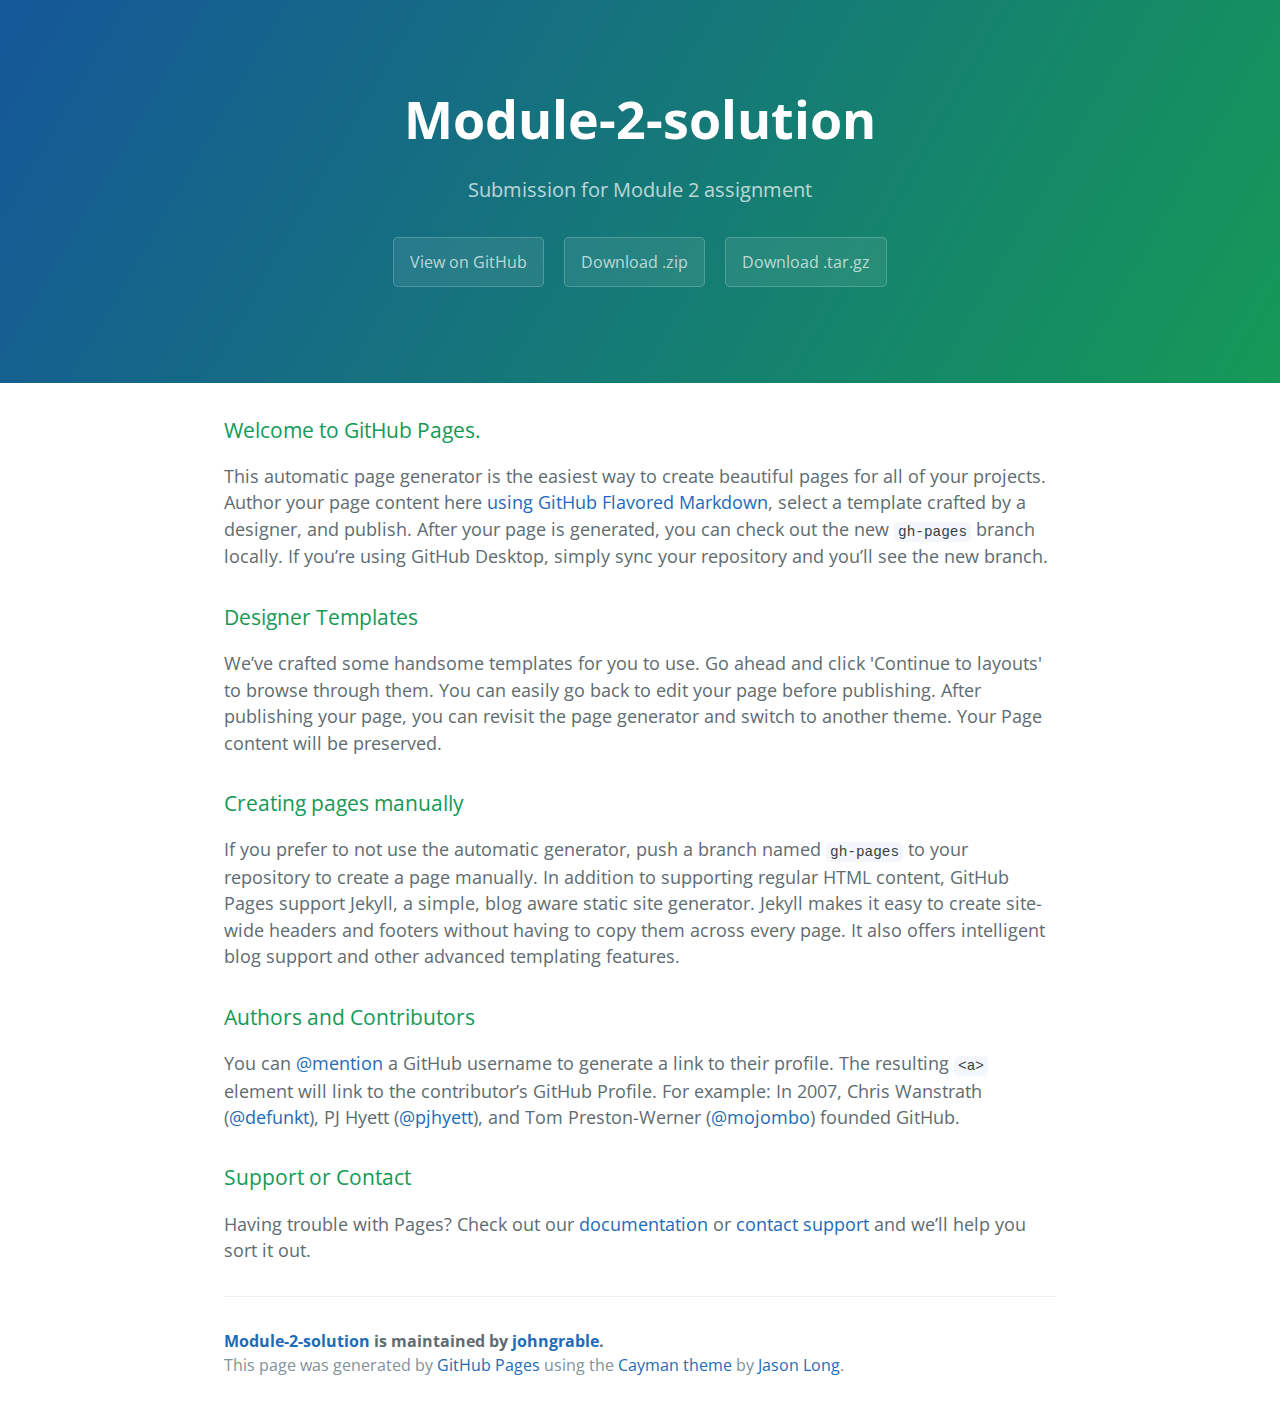
<file: index.html>
<!DOCTYPE html>
<html lang="en-us">
  <head>
    <meta charset="UTF-8">
    <title>Module-2-solution by johngrable</title>
    <meta name="viewport" content="width=device-width, initial-scale=1">
    <link rel="stylesheet" type="text/css" href="stylesheets/normalize.css" media="screen">
    <link href='https://fonts.googleapis.com/css?family=Open+Sans:400,700' rel='stylesheet' type='text/css'>
    <link rel="stylesheet" type="text/css" href="stylesheets/stylesheet.css" media="screen">
    <link rel="stylesheet" type="text/css" href="stylesheets/github-light.css" media="screen">
  </head>
  <body>
    <section class="page-header">
      <h1 class="project-name">Module-2-solution</h1>
      <h2 class="project-tagline">Submission for Module 2 assignment</h2>
      <a href="https://github.com/johngrable/Module-2-Solution" class="btn">View on GitHub</a>
      <a href="https://github.com/johngrable/Module-2-Solution/zipball/master" class="btn">Download .zip</a>
      <a href="https://github.com/johngrable/Module-2-Solution/tarball/master" class="btn">Download .tar.gz</a>
    </section>

    <section class="main-content">
      <h3>
<a id="welcome-to-github-pages" class="anchor" href="#welcome-to-github-pages" aria-hidden="true"><span aria-hidden="true" class="octicon octicon-link"></span></a>Welcome to GitHub Pages.</h3>

<p>This automatic page generator is the easiest way to create beautiful pages for all of your projects. Author your page content here <a href="https://guides.github.com/features/mastering-markdown/">using GitHub Flavored Markdown</a>, select a template crafted by a designer, and publish. After your page is generated, you can check out the new <code>gh-pages</code> branch locally. If you’re using GitHub Desktop, simply sync your repository and you’ll see the new branch.</p>

<h3>
<a id="designer-templates" class="anchor" href="#designer-templates" aria-hidden="true"><span aria-hidden="true" class="octicon octicon-link"></span></a>Designer Templates</h3>

<p>We’ve crafted some handsome templates for you to use. Go ahead and click 'Continue to layouts' to browse through them. You can easily go back to edit your page before publishing. After publishing your page, you can revisit the page generator and switch to another theme. Your Page content will be preserved.</p>

<h3>
<a id="creating-pages-manually" class="anchor" href="#creating-pages-manually" aria-hidden="true"><span aria-hidden="true" class="octicon octicon-link"></span></a>Creating pages manually</h3>

<p>If you prefer to not use the automatic generator, push a branch named <code>gh-pages</code> to your repository to create a page manually. In addition to supporting regular HTML content, GitHub Pages support Jekyll, a simple, blog aware static site generator. Jekyll makes it easy to create site-wide headers and footers without having to copy them across every page. It also offers intelligent blog support and other advanced templating features.</p>

<h3>
<a id="authors-and-contributors" class="anchor" href="#authors-and-contributors" aria-hidden="true"><span aria-hidden="true" class="octicon octicon-link"></span></a>Authors and Contributors</h3>

<p>You can <a href="https://help.github.com/articles/basic-writing-and-formatting-syntax/#mentioning-users-and-teams" class="user-mention">@mention</a> a GitHub username to generate a link to their profile. The resulting <code>&lt;a&gt;</code> element will link to the contributor’s GitHub Profile. For example: In 2007, Chris Wanstrath (<a href="https://github.com/defunkt" class="user-mention">@defunkt</a>), PJ Hyett (<a href="https://github.com/pjhyett" class="user-mention">@pjhyett</a>), and Tom Preston-Werner (<a href="https://github.com/mojombo" class="user-mention">@mojombo</a>) founded GitHub.</p>

<h3>
<a id="support-or-contact" class="anchor" href="#support-or-contact" aria-hidden="true"><span aria-hidden="true" class="octicon octicon-link"></span></a>Support or Contact</h3>

<p>Having trouble with Pages? Check out our <a href="https://help.github.com/pages">documentation</a> or <a href="https://github.com/contact">contact support</a> and we’ll help you sort it out.</p>

      <footer class="site-footer">
        <span class="site-footer-owner"><a href="https://github.com/johngrable/Module-2-Solution">Module-2-solution</a> is maintained by <a href="https://github.com/johngrable">johngrable</a>.</span>

        <span class="site-footer-credits">This page was generated by <a href="https://pages.github.com">GitHub Pages</a> using the <a href="https://github.com/jasonlong/cayman-theme">Cayman theme</a> by <a href="https://twitter.com/jasonlong">Jason Long</a>.</span>
      </footer>

    </section>

  
  </body>
</html>
</file>
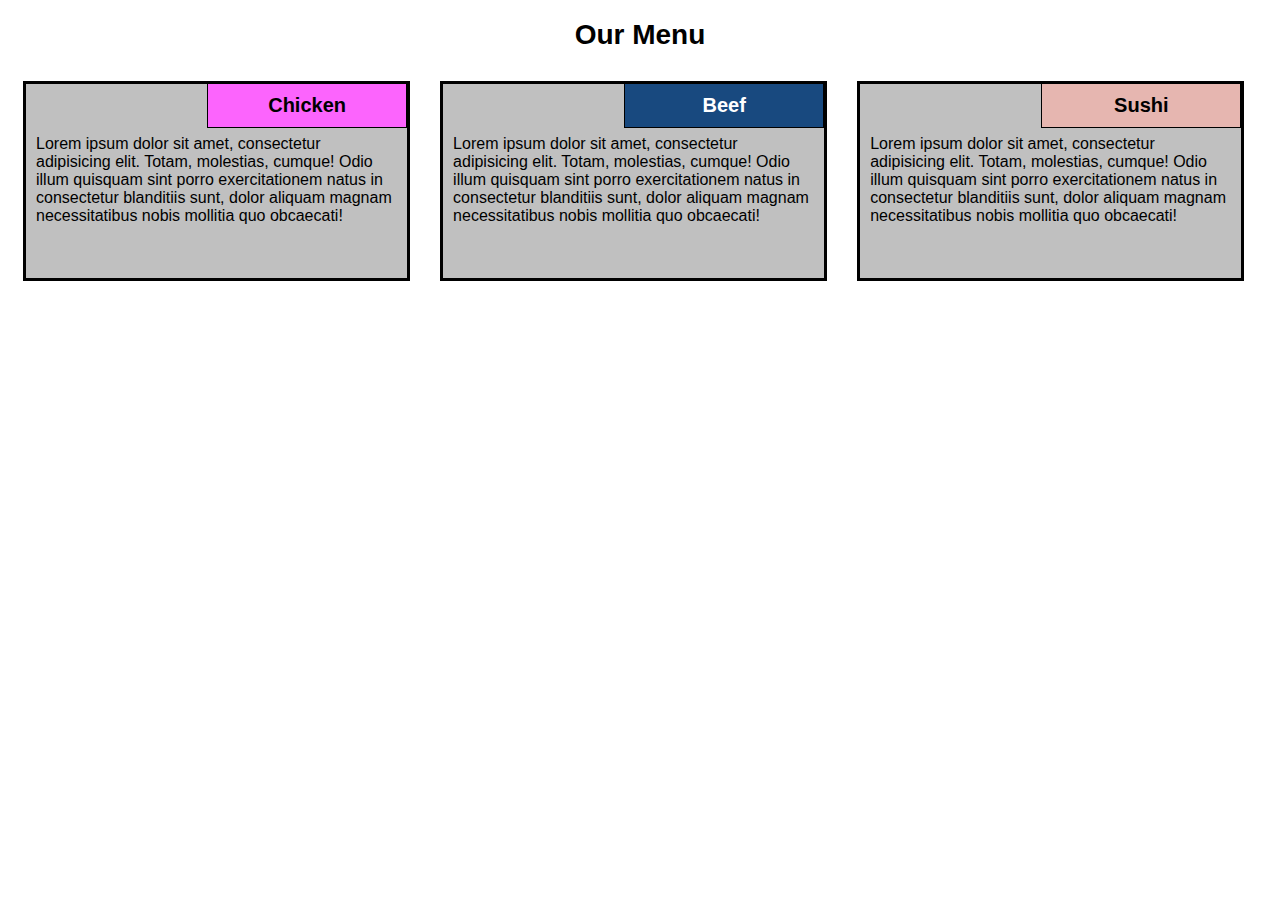
<file: solution/index.html>
<!DOCTYPE html>
<html>
<head>
<meta charset="utf-8">
<meta name="viewport" content="width=device-width, initial-scale=1">

	<title>Module 2 Solution</title>
<link rel="stylesheet" type="text/css" href="styles.css">


<body>
<h1> Our Menu </h1>

<div class="row">            
 <div class="col-lg-4 col-md-6 col-sm-12">
   <div class="section">                    
      <h2 class="chicken">Chicken</h2>
      <p>Lorem ipsum dolor sit amet, consectetur adipisicing elit. Totam, molestias, cumque! Odio illum quisquam sint porro exercitationem natus in consectetur blanditiis sunt, dolor aliquam magnam necessitatibus nobis mollitia quo obcaecati!</p>
   </div>
 </div>  

 <div class="row">            
 <div class="col-lg-4 col-md-6 col-sm-12">
   <div class="section">                    
      <h2 class="beef">Beef</h2>
      <p>Lorem ipsum dolor sit amet, consectetur adipisicing elit. Totam, molestias, cumque! Odio illum quisquam sint porro exercitationem natus in consectetur blanditiis sunt, dolor aliquam magnam necessitatibus nobis mollitia quo obcaecati!</p>
   </div>
 </div>  

 <div class="row">            
 <div class="col-lg-4 col-md-12 col-sm-12">
   <div class="section">                    
      <h2 class="sushi">Sushi</h2>
      <p>Lorem ipsum dolor sit amet, consectetur adipisicing elit. Totam, molestias, cumque! Odio illum quisquam sint porro exercitationem natus in consectetur blanditiis sunt, dolor aliquam magnam necessitatibus nobis mollitia quo obcaecati!</p>
   </div>
 </div>  




</body>
</html>
</file>
<file: stylesheets/stylesheet.css>
* {
  box-sizing: border-box; }

body {
  padding: 0;
  margin: 0;
  font-family: "Open Sans", "Helvetica Neue", Helvetica, Arial, sans-serif;
  font-size: 16px;
  line-height: 1.5;
  color: #606c71; }

a {
  color: #1e6bb8;
  text-decoration: none; }
  a:hover {
    text-decoration: underline; }

.btn {
  display: inline-block;
  margin-bottom: 1rem;
  color: rgba(255, 255, 255, 0.7);
  background-color: rgba(255, 255, 255, 0.08);
  border-color: rgba(255, 255, 255, 0.2);
  border-style: solid;
  border-width: 1px;
  border-radius: 0.3rem;
  transition: color 0.2s, background-color 0.2s, border-color 0.2s; }
  .btn + .btn {
    margin-left: 1rem; }

.btn:hover {
  color: rgba(255, 255, 255, 0.8);
  text-decoration: none;
  background-color: rgba(255, 255, 255, 0.2);
  border-color: rgba(255, 255, 255, 0.3); }

@media screen and (min-width: 64em) {
  .btn {
    padding: 0.75rem 1rem; } }

@media screen and (min-width: 42em) and (max-width: 64em) {
  .btn {
    padding: 0.6rem 0.9rem;
    font-size: 0.9rem; } }

@media screen and (max-width: 42em) {
  .btn {
    display: block;
    width: 100%;
    padding: 0.75rem;
    font-size: 0.9rem; }
    .btn + .btn {
      margin-top: 1rem;
      margin-left: 0; } }

.page-header {
  color: #fff;
  text-align: center;
  background-color: #159957;
  background-image: linear-gradient(120deg, #155799, #159957); }

@media screen and (min-width: 64em) {
  .page-header {
    padding: 5rem 6rem; } }

@media screen and (min-width: 42em) and (max-width: 64em) {
  .page-header {
    padding: 3rem 4rem; } }

@media screen and (max-width: 42em) {
  .page-header {
    padding: 2rem 1rem; } }

.project-name {
  margin-top: 0;
  margin-bottom: 0.1rem; }

@media screen and (min-width: 64em) {
  .project-name {
    font-size: 3.25rem; } }

@media screen and (min-width: 42em) and (max-width: 64em) {
  .project-name {
    font-size: 2.25rem; } }

@media screen and (max-width: 42em) {
  .project-name {
    font-size: 1.75rem; } }

.project-tagline {
  margin-bottom: 2rem;
  font-weight: normal;
  opacity: 0.7; }

@media screen and (min-width: 64em) {
  .project-tagline {
    font-size: 1.25rem; } }

@media screen and (min-width: 42em) and (max-width: 64em) {
  .project-tagline {
    font-size: 1.15rem; } }

@media screen and (max-width: 42em) {
  .project-tagline {
    font-size: 1rem; } }

.main-content :first-child {
  margin-top: 0; }
.main-content img {
  max-width: 100%; }
.main-content h1, .main-content h2, .main-content h3, .main-content h4, .main-content h5, .main-content h6 {
  margin-top: 2rem;
  margin-bottom: 1rem;
  font-weight: normal;
  color: #159957; }
.main-content p {
  margin-bottom: 1em; }
.main-content code {
  padding: 2px 4px;
  font-family: Consolas, "Liberation Mono", Menlo, Courier, monospace;
  font-size: 0.9rem;
  color: #383e41;
  background-color: #f3f6fa;
  border-radius: 0.3rem; }
.main-content pre {
  padding: 0.8rem;
  margin-top: 0;
  margin-bottom: 1rem;
  font: 1rem Consolas, "Liberation Mono", Menlo, Courier, monospace;
  color: #567482;
  word-wrap: normal;
  background-color: #f3f6fa;
  border: solid 1px #dce6f0;
  border-radius: 0.3rem; }
  .main-content pre > code {
    padding: 0;
    margin: 0;
    font-size: 0.9rem;
    color: #567482;
    word-break: normal;
    white-space: pre;
    background: transparent;
    border: 0; }
.main-content .highlight {
  margin-bottom: 1rem; }
  .main-content .highlight pre {
    margin-bottom: 0;
    word-break: normal; }
.main-content .highlight pre, .main-content pre {
  padding: 0.8rem;
  overflow: auto;
  font-size: 0.9rem;
  line-height: 1.45;
  border-radius: 0.3rem; }
.main-content pre code, .main-content pre tt {
  display: inline;
  max-width: initial;
  padding: 0;
  margin: 0;
  overflow: initial;
  line-height: inherit;
  word-wrap: normal;
  background-color: transparent;
  border: 0; }
  .main-content pre code:before, .main-content pre code:after, .main-content pre tt:before, .main-content pre tt:after {
    content: normal; }
.main-content ul, .main-content ol {
  margin-top: 0; }
.main-content blockquote {
  padding: 0 1rem;
  margin-left: 0;
  color: #819198;
  border-left: 0.3rem solid #dce6f0; }
  .main-content blockquote > :first-child {
    margin-top: 0; }
  .main-content blockquote > :last-child {
    margin-bottom: 0; }
.main-content table {
  display: block;
  width: 100%;
  overflow: auto;
  word-break: normal;
  word-break: keep-all; }
  .main-content table th {
    font-weight: bold; }
  .main-content table th, .main-content table td {
    padding: 0.5rem 1rem;
    border: 1px solid #e9ebec; }
.main-content dl {
  padding: 0; }
  .main-content dl dt {
    padding: 0;
    margin-top: 1rem;
    font-size: 1rem;
    font-weight: bold; }
  .main-content dl dd {
    padding: 0;
    margin-bottom: 1rem; }
.main-content hr {
  height: 2px;
  padding: 0;
  margin: 1rem 0;
  background-color: #eff0f1;
  border: 0; }

@media screen and (min-width: 64em) {
  .main-content {
    max-width: 64rem;
    padding: 2rem 6rem;
    margin: 0 auto;
    font-size: 1.1rem; } }

@media screen and (min-width: 42em) and (max-width: 64em) {
  .main-content {
    padding: 2rem 4rem;
    font-size: 1.1rem; } }

@media screen and (max-width: 42em) {
  .main-content {
    padding: 2rem 1rem;
    font-size: 1rem; } }

.site-footer {
  padding-top: 2rem;
  margin-top: 2rem;
  border-top: solid 1px #eff0f1; }

.site-footer-owner {
  display: block;
  font-weight: bold; }

.site-footer-credits {
  color: #819198; }

@media screen and (min-width: 64em) {
  .site-footer {
    font-size: 1rem; } }

@media screen and (min-width: 42em) and (max-width: 64em) {
  .site-footer {
    font-size: 1rem; } }

@media screen and (max-width: 42em) {
  .site-footer {
    font-size: 0.9rem; } }
</file>
<file: stylesheets/github-light.css>
/*
   Copyright 2014 GitHub Inc.

   Licensed under the Apache License, Version 2.0 (the "License");
   you may not use this file except in compliance with the License.
   You may obtain a copy of the License at

       http://www.apache.org/licenses/LICENSE-2.0

   Unless required by applicable law or agreed to in writing, software
   distributed under the License is distributed on an "AS IS" BASIS,
   WITHOUT WARRANTIES OR CONDITIONS OF ANY KIND, either express or implied.
   See the License for the specific language governing permissions and
   limitations under the License.

*/

.pl-c /* comment */ {
  color: #969896;
}

.pl-c1      /* constant, markup.raw, meta.diff.header, meta.module-reference, meta.property-name, support, support.constant, support.variable, variable.other.constant */,
.pl-s .pl-v /* string variable */ {
  color: #0086b3;
}

.pl-e  /* entity */,
.pl-en /* entity.name */ {
  color: #795da3;
}

.pl-s .pl-s1 /* string source */,
.pl-smi      /* storage.modifier.import, storage.modifier.package, storage.type.java, variable.other, variable.parameter.function */ {
  color: #333;
}

.pl-ent /* entity.name.tag */ {
  color: #63a35c;
}

.pl-k /* keyword, storage, storage.type */ {
  color: #a71d5d;
}

.pl-pds              /* punctuation.definition.string, string.regexp.character-class */,
.pl-s                /* string */,
.pl-s .pl-pse .pl-s1 /* string punctuation.section.embedded source */,
.pl-sr               /* string.regexp */,
.pl-sr .pl-cce       /* string.regexp constant.character.escape */,
.pl-sr .pl-sra       /* string.regexp string.regexp.arbitrary-repitition */,
.pl-sr .pl-sre       /* string.regexp source.ruby.embedded */ {
  color: #183691;
}

.pl-v /* variable */ {
  color: #ed6a43;
}

.pl-id /* invalid.deprecated */ {
  color: #b52a1d;
}

.pl-ii /* invalid.illegal */ {
  background-color: #b52a1d;
  color: #f8f8f8;
}

.pl-sr .pl-cce /* string.regexp constant.character.escape */ {
  color: #63a35c;
  font-weight: bold;
}

.pl-ml /* markup.list */ {
  color: #693a17;
}

.pl-mh        /* markup.heading */,
.pl-mh .pl-en /* markup.heading entity.name */,
.pl-ms        /* meta.separator */ {
  color: #1d3e81;
  font-weight: bold;
}

.pl-mq /* markup.quote */ {
  color: #008080;
}

.pl-mi /* markup.italic */ {
  color: #333;
  font-style: italic;
}

.pl-mb /* markup.bold */ {
  color: #333;
  font-weight: bold;
}

.pl-md /* markup.deleted, meta.diff.header.from-file */ {
  background-color: #ffecec;
  color: #bd2c00;
}

.pl-mi1 /* markup.inserted, meta.diff.header.to-file */ {
  background-color: #eaffea;
  color: #55a532;
}

.pl-mdr /* meta.diff.range */ {
  color: #795da3;
  font-weight: bold;
}

.pl-mo /* meta.output */ {
  color: #1d3e81;
}
</file>
<file: solution/styles.css>
/**** Base Styles ****/
* {
  font-family: Arial;
  box-sizing: border-box;
}

h2 {
    border: 1px solid black;
    padding: 10px;
    font-size: 125%;
    width: 200px;
    text-align: center;
    margin-top: -36px;
    right: 0px;
    position: absolute;
    }

h1 {
  text-align: center;
  margin-bottom: 15px;
  font-size: 175%;
}

.section {
  background-color: #c0c0c0;    
  border: 3px solid black;    
  position: relative;    
  height: 200px;
  margin-top: 15px;    
  margin-right: 15px;    
  margin-left: 15px;    
  margin-bottom: 15px;    
  padding: 10px;    
  padding-top: 35px;
  padding-bottom: 35px;

}

.chicken {
background-color: #fc64fd;
}

.beef {
  background-color: #18497F;
  color: white;
}

.sushi {
  background-color: #E6B6B0;
}

/**** Desktop View ****/
@media (min-width:992px){
  .col-lg-1, .col-lg-2, .col-lg-3, .col-lg-4, .col-lg-5, .col-lg-6, .col-lg-7, .col-lg-8, .col-lg-9, .col-lg-10, .col-lg-11, .col-lg-12{
    float: left;
    
  }
  .col-lg-1 {
    width: 8.33%;
  }
  .col-lg-2 {
    width: 16.66%;
  }
  .col-lg-3 {
    width: 25%;
  }
  .col-lg-4 {
    width: 33%;
  }
  .col-lg-5 {
    width: 41.66%;
  }
  .col-lg-6 {
    width: 50%;
  }
  .col-lg-7 {
    width: 58.33%;
  }
  .col-lg-8 {
    width: 66.66%;
  }
  .col-lg-9 {
    width: 74.99%;
  }
  .col-lg-10 {
    width: 83.33%;
  }
  .col-lg-11 {
    width: 91.66%;
  }
  .col-lg-12 {
    width: 100%;
  }

}

/**** Tablet View ****/
@media (min-width: 768px) and (max-width: 991px){
  .col-md-1, .col-md-2, .col-md-3, .col-md-4, .col-md-5, .col-md-6, .col-md-7, .col-md-8, .col-md-9, .col-md-10, .col-md-11, .col-md-12 {
    float: left;
    
  }
  .col-md-1 {
    width: 8.33%;
  }
  .col-md-2 {
    width: 16.66%;
  }
  .col-md-3 {
    width: 25%;
  }
  .col-md-4 {
    width: 33%;
  }
  .col-md-5 {
    width: 41.66%;
  }
  .col-md-6 {
    width: 50%;
  }
  .col-md-7 {
    width: 58.33%;
  }
  .col-md-8 {
    width: 66.66%;
  }
  .col-md-9 {
    width: 74.99%;
  }
  .col-md-10 {
    width: 83.33%;
  }
  .col-md-11 {
    width: 91.66%;
  }
  .col-md-12 {
    width: 100%;
  }

}

/**** Mobile View ****/
@media (max-width: 767px){
  .col-sm-1, .col-sm-2, .col-sm-3, .col-sm-4, .col-sm-5, .col-sm-6, .col-sm-7, .col-sm-8, .col-sm-9, .col-sm-10, .col-sm-11, .col-sm-12 {
    float: left;
  
  }
  .col-sm-1 {
    width: 8.33%;
  }
  .col-sm-2 {
    width: 16.66%;
  }
  .col-sm-3 {
    width: 25%;
  }
  .col-sm-4 {
    width: 33%;
  }
  .col-sm-5 {
    width: 41.66%;
  }
  .col-sm-6 {
    width: 50%;
  }
  .col-sm-7 {
    width: 58.33%;
  }
  .col-sm-8 {
    width: 66.66%;
  }
  .col-sm-9 {
    width: 74.99%;
  }
  .col-sm-10 {
    width: 83.33%;
  }
  .col-sm-11 {
    width: 91.66%;
  }
  .col-sm-12 {
    width: 100%;
  }

}
</file>
